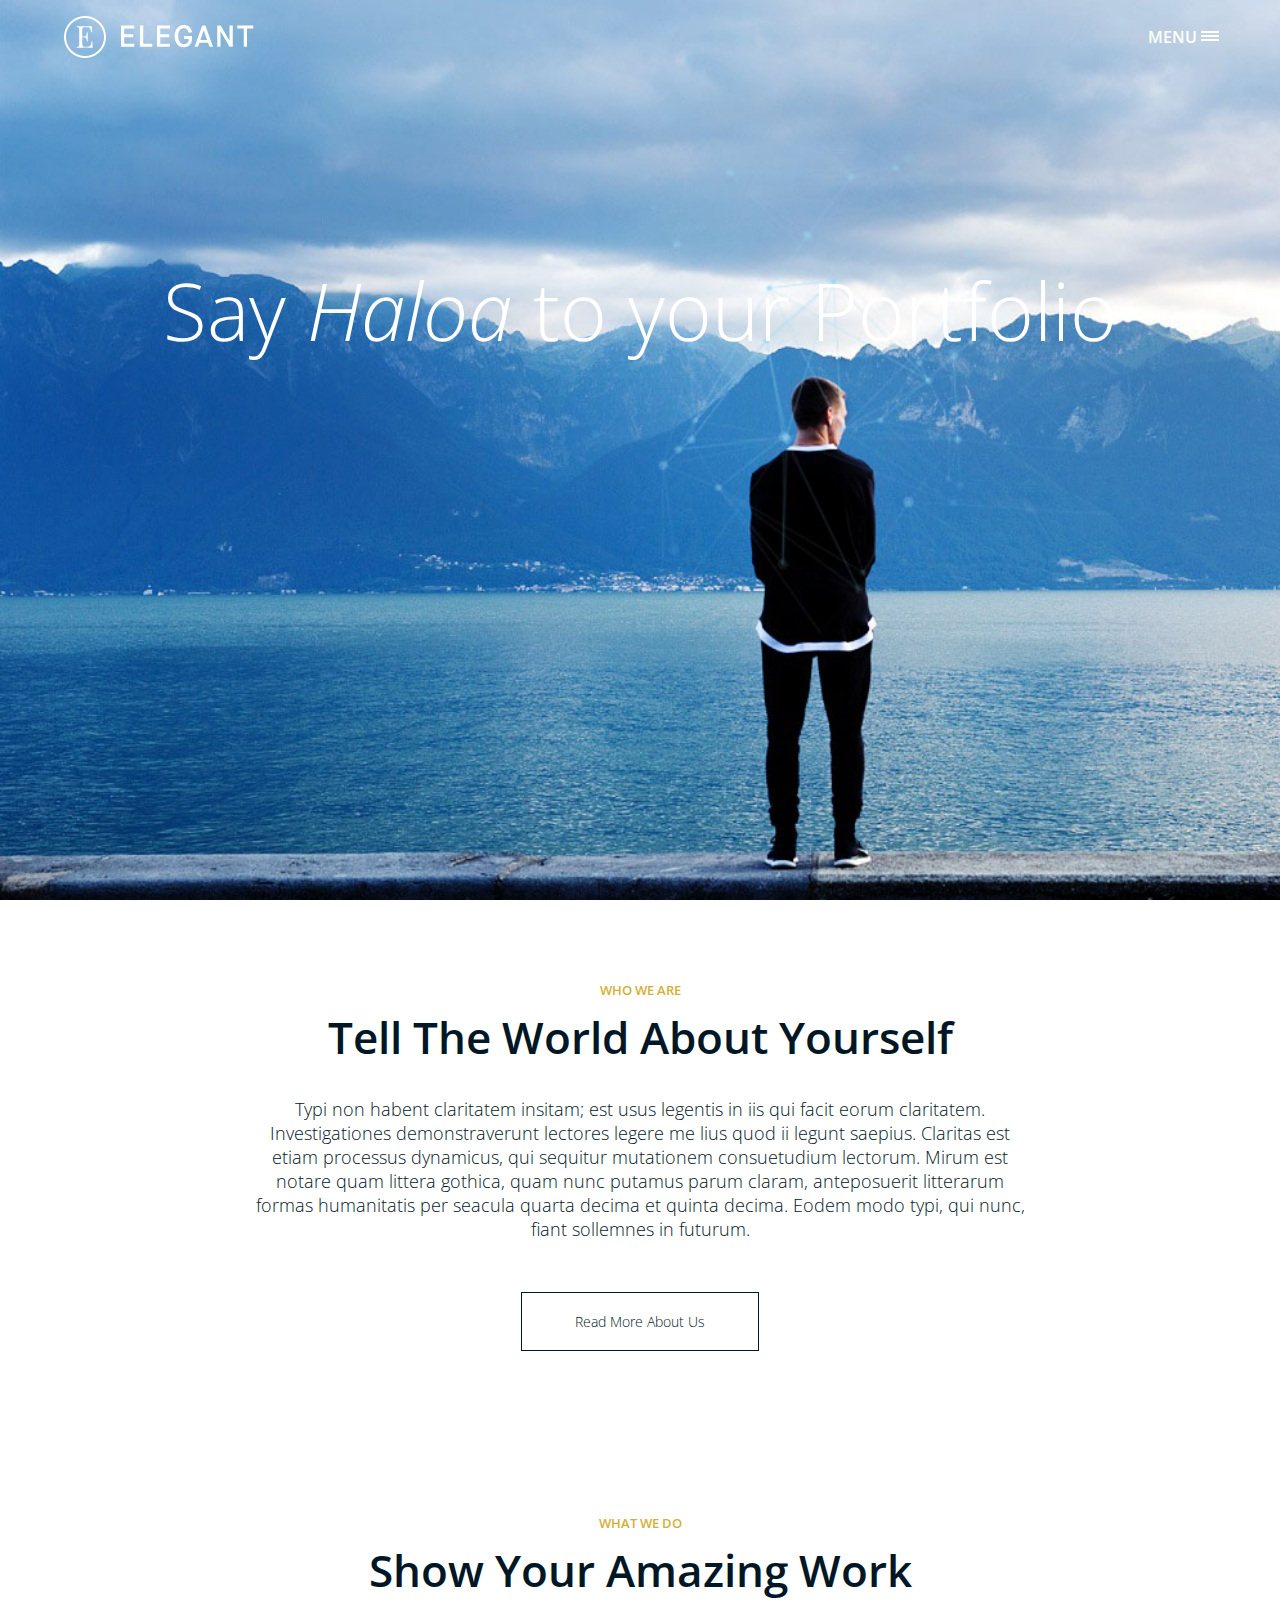
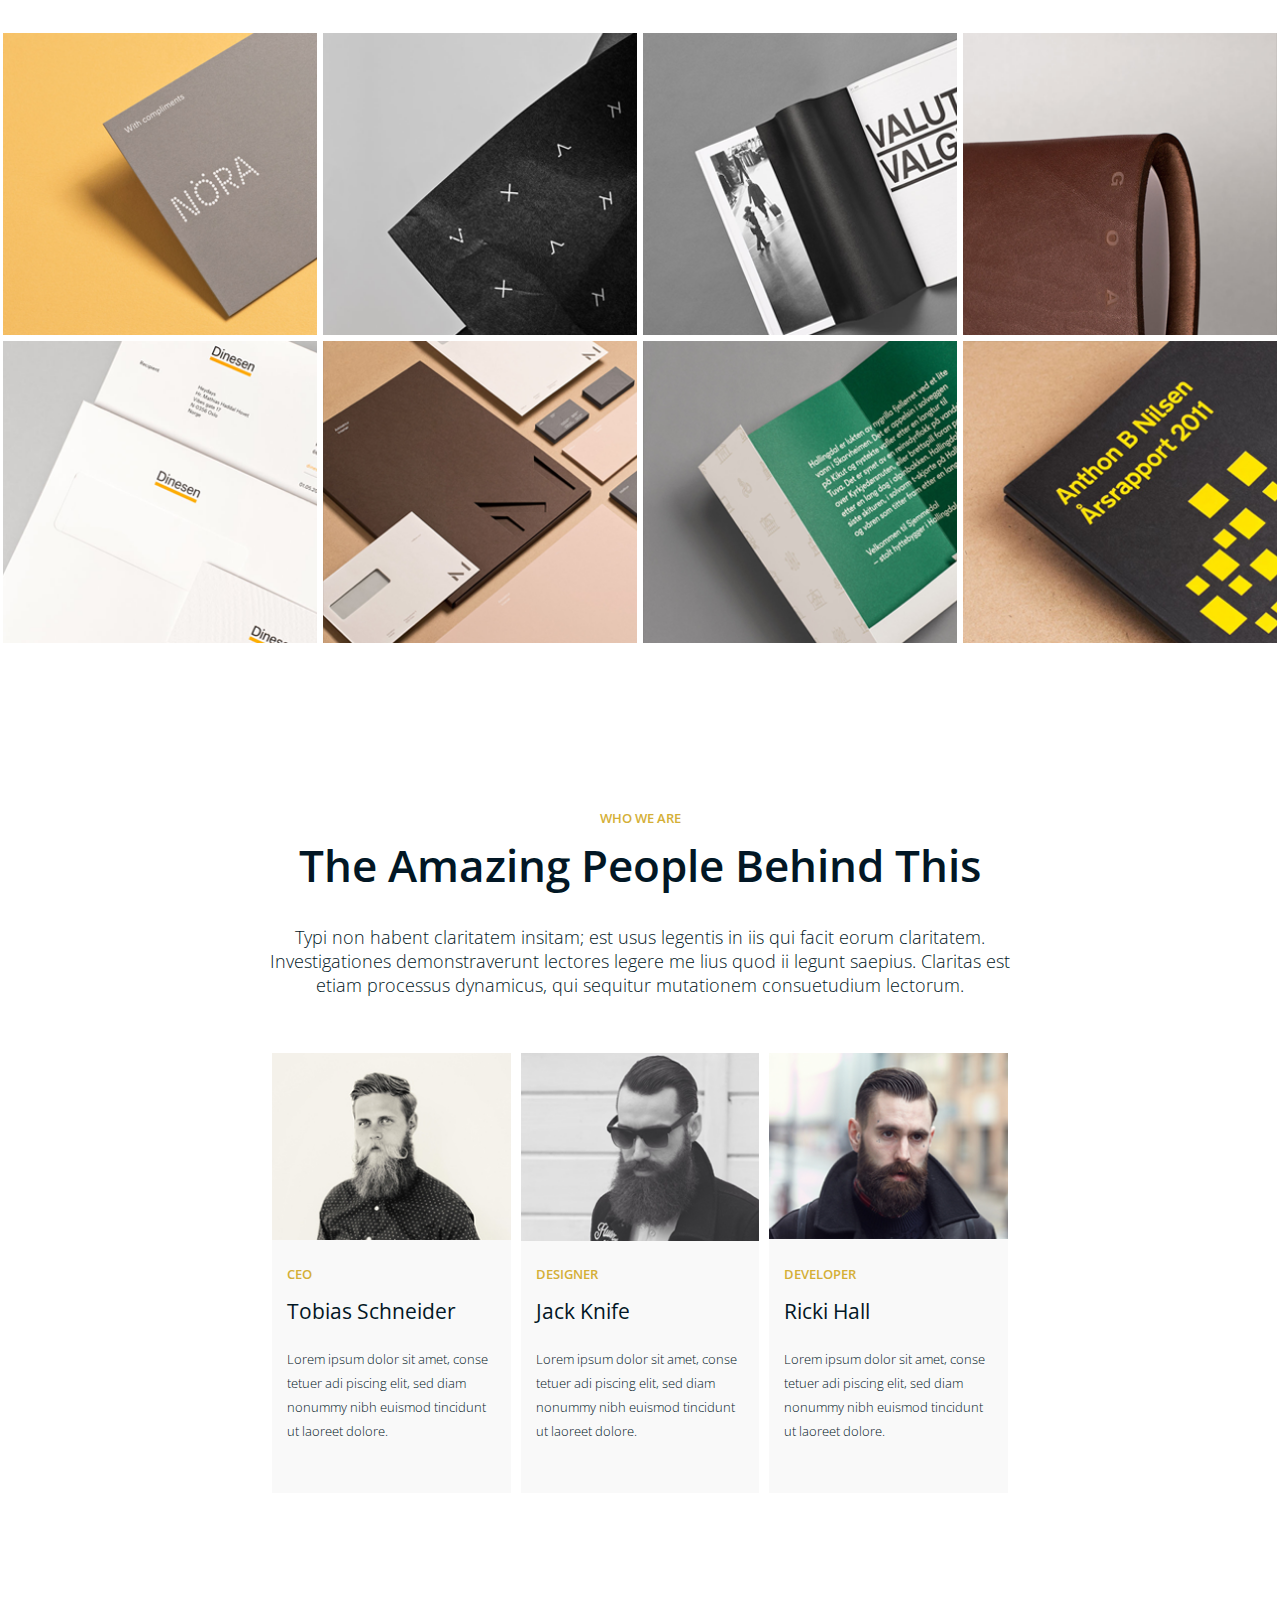
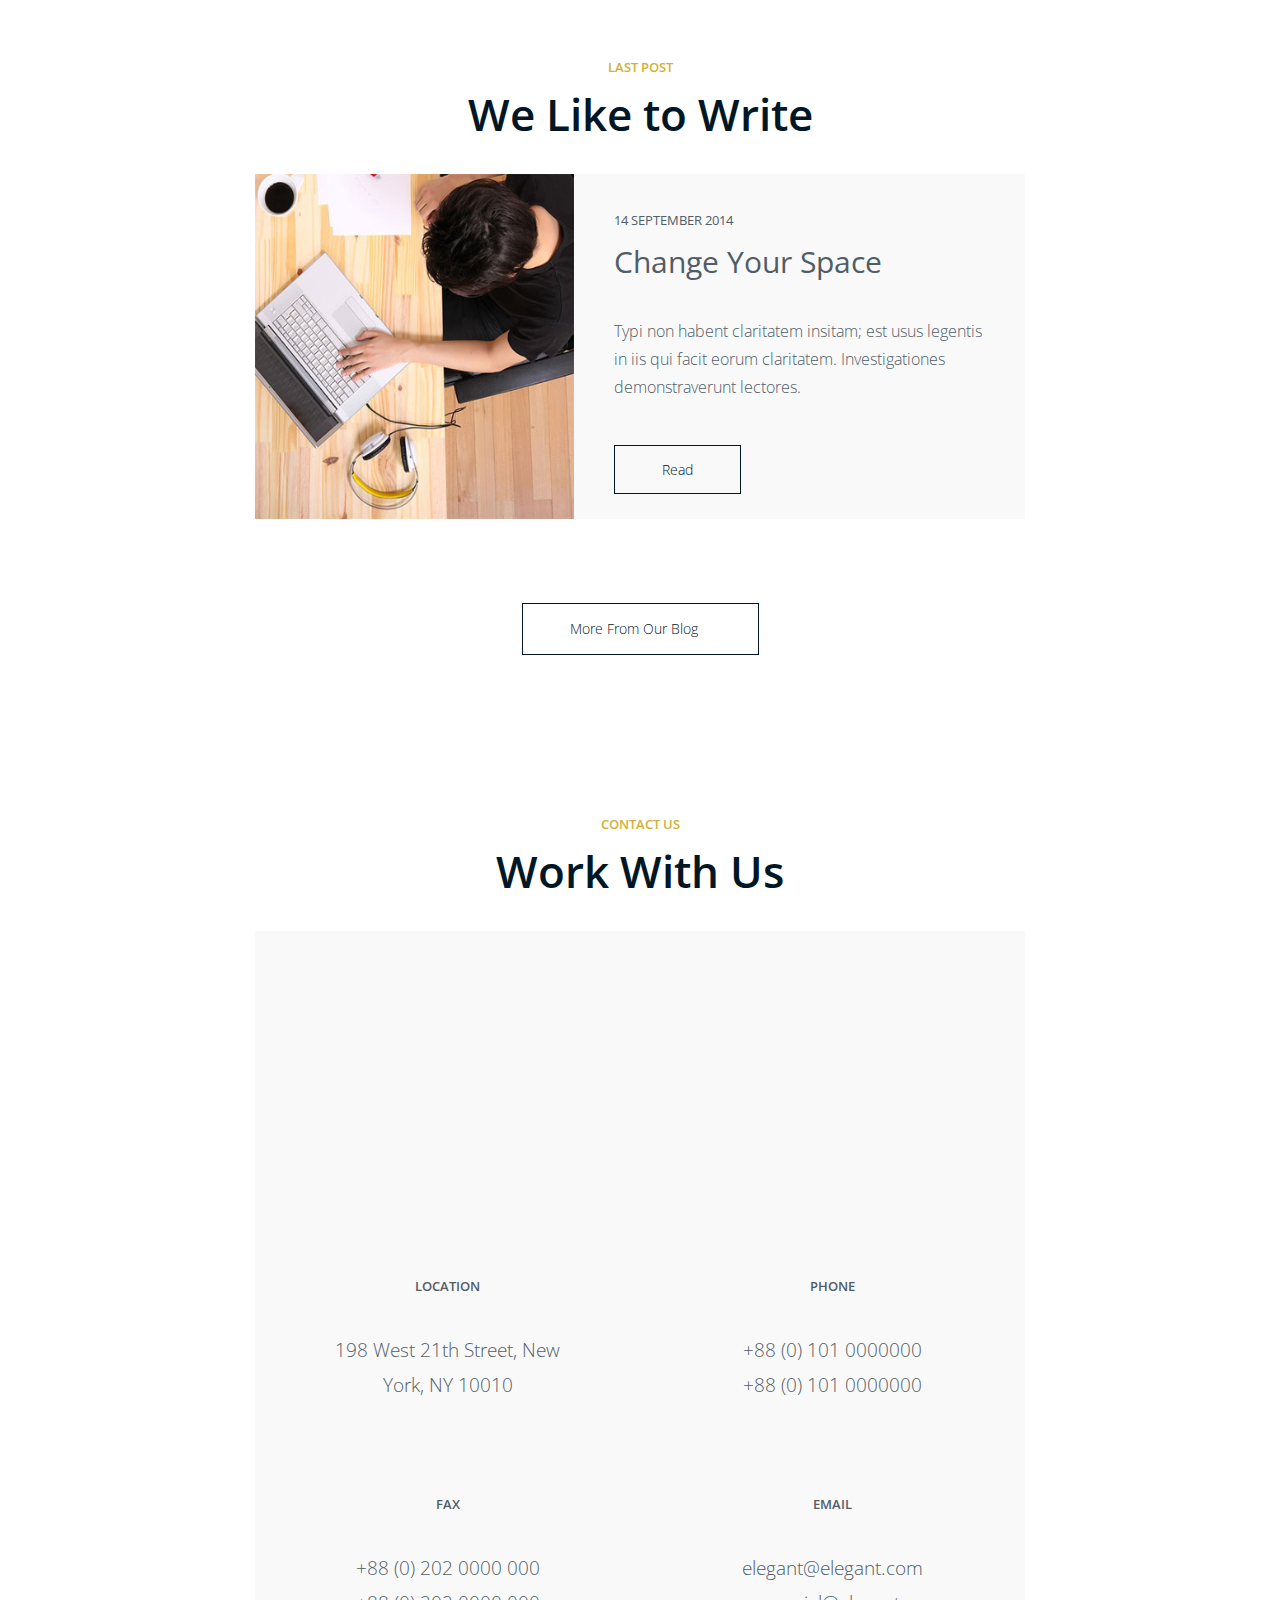
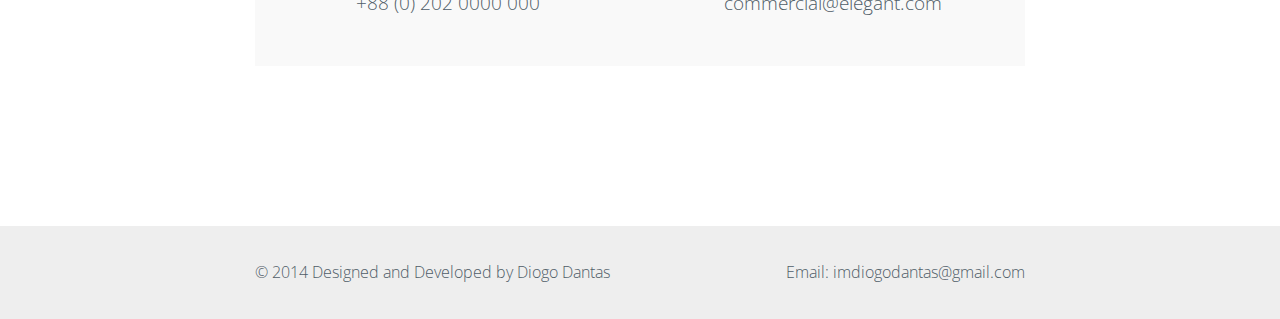
<file: elegant/index.html>
<!doctype html>
<html lang="en">
<head>
    <meta charset="UTF-8">
    <meta name="viewport"
          content="width=device-width, user-scalable=no, initial-scale=1.0, maximum-scale=1.0, minimum-scale=1.0">
    <meta http-equiv="X-UA-Compatible" content="ie=edge">
    <title>Elegant</title>
    <link rel="stylesheet" href="style/style.css">
    <link href="https://fonts.googleapis.com/css2?family=Open+Sans:ital,wght@0,300;0,400;0,600;1,300&display=swap" rel="stylesheet">
</head>
<body>
    <section class="first_screen index">
        <header class="head">
            <a  href="#" class="logo"><img src="images/logo.png" alt="logo"></a>
            <nav class="nav_bar">
                <a href="#" class="menu">
                    <span class="menu">Menu</span>
                    <span class="icon-menu menu-top"></span>
                    <span class="icon-menu menu-middle"></span>
                    <span class="icon-menu menu-bottom"></span>
                </a>
            </nav>
        </header>
        <div class="banner">
            <h1>Say <span class="banner_italic">Haloa</span> to your Portfolio</h1>
        </div>
    </section>

    <section class="about">
        <h3>Who we Are</h3>
        <h2>Tell The World About Yourself</h2>
        <p class="paragraph">Typi non habent claritatem insitam; est usus legentis in iis qui facit eorum claritatem. Investigationes demonstraverunt lectores legere me lius quod ii legunt saepius. Claritas est etiam processus dynamicus, qui sequitur mutationem consuetudium lectorum. Mirum est notare quam littera gothica, quam nunc putamus parum claram, anteposuerit litterarum formas humanitatis per seacula quarta decima et quinta decima. Eodem modo typi, qui nunc, fiant sollemnes in futurum.</p>
        <a href="#" class="about_us">Read More About Us</a>
    </section>

    <section class="work">
        <h3>What We Do</h3>
        <h2>Show Your Amazing Work</h2>
        <div class="show_work">
            <div class="your_work">
                <img src="images/amazing1.png" alt="">
            </div>
            <div class="your_work">
                <img src="images/amazing2.png" alt="">
            </div>
            <div class="your_work">
                <img src="images/amazing3.png" alt="">
            </div>
            <div class="your_work">
                <img src="images/amazing4.png" alt="">
            </div>
            <div class="your_work">
                <img src="images/amazing5.png" alt="">
            </div>
            <div class="your_work">
                <img src="images/amazing6.png" alt="">
            </div>
            <div class="your_work">
                <img src="images/amazing7.png" alt="">
            </div>
            <div class="your_work">
                <img src="images/amazing8.png" alt="">
            </div>
        </div>
    </section>

    <section class="worker_all">
        <h3>Who we Are</h3>
        <h2>The Amazing People Behind This</h2>
        <p class="paragraph">Typi non habent claritatem insitam; est usus legentis in iis qui facit eorum claritatem. Investigationes demonstraverunt lectores legere me lius quod ii legunt saepius. Claritas est etiam processus dynamicus, qui sequitur mutationem consuetudium lectorum.</p>
        <div class="worker">
            <div class="worker_data">
                <div class="img_workman">
                    <img src="images/workman1.png" alt="">
                </div>
                <div class="workman">
                    <p class="position">CEO</p>
                    <p class="name">Tobias Schneider</p>
                    <p class="description">Lorem ipsum dolor sit amet, conse tetuer adi piscing elit, sed diam nonummy nibh euismod tincidunt ut laoreet dolore.</p>
                </div>
            </div>
            <div class="worker_data">
                <div class="img_workman">
                    <img src="images/workman2.png" alt="">
                </div>
                <div class="workman">
                <p class="position">Designer</p>
                <p class="name">Jack Knife</p>
                <p class="description">Lorem ipsum dolor sit amet, conse tetuer adi piscing elit, sed diam nonummy nibh euismod tincidunt ut laoreet dolore.</p>
                </div>
            </div>
            <div class="worker_data">
                <div class="img_workman">
                    <img src="images/workman3.png" alt="">
                </div>
                <div class="workman">
                <p class="position">Developer</p>
                <p class="name">Ricki Hall</p>
                <p class="description">Lorem ipsum dolor sit amet, conse tetuer adi piscing elit, sed diam nonummy nibh euismod tincidunt ut laoreet dolore.</p>
                </div>
            </div>
        </div>
    </section>

    <section class="last_post">
        <h3>last post</h3>
        <h2>We Like to Write</h2>
        <div class="post">
            <div class="post_picture">
                <img src="images/picture_recording.jpg" alt="picture recording">
            </div>
            <div class="post_info">
                <P class="post_data">14 September 2014</P>
                <p class="post_title">Change Your Space</p>
                <p class="post_description">Typi non habent claritatem insitam; est usus legentis in iis qui facit eorum claritatem. Investigationes demonstraverunt lectores.</p>
                <a href="#" class="read_post">Read</a>
            </div>
        </div>
        <a href="#" class="blog">More From Our Blog</a>
    </section>

    <section>
        <h3>Contact Us</h3>
        <h2>Work With Us</h2>
        <div CLASS="contact">
            <iframe src="https://www.google.com/maps/embed?pb=!1m16!1m12!1m3!1d6046.177328648175!2d-74.00498922386497!3d40.73807450194868!2m3!1f0!2f0!3f0!3m2!1i1024!2i768!4f13.1!2m1!1s198%20West%2021th%20Street%2C%20New%20York%2C%20NY%2010010!5e0!3m2!1sru!2sua!4v1600067664169!5m2!1sru!2sua" width="770" height="295" frameborder="0" style="border:0;" allowfullscreen="" aria-hidden="false" tabindex="0"></iframe>
            <div class="contact_info">
                <div class="location">
                    <p class="contact_title">Location</p>
                    <p class="contact_details first">198 West 21th Street, New York, NY 10010</p>
                    <p class="contact_title">Fax</p>
                    <p class="contact_details">+88 (0) 202 0000 000<br>
                        +88 (0) 202 0000 000</p>
                </div>
                <div class="phone">
                    <p class="contact_title">Phone</p>
                    <p class="contact_details first">+88 (0) 101 0000000<br>
                        +88 (0) 101 0000000</p>
                    <p class="contact_title">Email</p>
                    <p class="contact_details">elegant@elegant.com
                        commercial@elegant.com</p>
                </div>
            </div>
        </div>
    </section>

    <footer>
        <div class="footer">
        <span>© 2014 Designed and Developed by Diogo Dantas</span>
        <span>Email: imdiogodantas@gmail.com</span>
        </div>
    </footer>
</body>
</html>
</file>
<file: elegant/style/style.css>
*{
    margin: 0;
    padding: 0;
    box-sizing: border-box;
}

.first_screen.index {
     background-image: url("../images/first_fon.jpg");
     height: 100vh;
     background-size: cover;
 }

.first_screen .head {
    max-width: 1185px;
    margin: auto;
    padding: 16px;
    display: flex;
    justify-content: space-between;
}

.first_screen .head .nav_bar{
    margin-right: 20px;
}

.first_screen .head .nav_bar .menu {
    text-transform: uppercase;
    font: 16px/42px 'Open Sans', sans-serif;
    font-weight: 600;
    color: white;
    text-decoration: none;
}

.first_screen .head .nav_bar .icon-menu {
    display: inline-block;
    height: 2px;
    width: 18px;
    background-color: white;
    margin-left: 4px;
    margin-bottom: 10px;
    position: absolute;
}

.first_screen .head .nav_bar .menu-top {
    top: 31px;
}
.first_screen .head .nav_bar .menu-middle {
    top: 35px;
}
.first_screen .head .nav_bar .menu-bottom {
    top: 39px;
}

.first_screen .banner {
    display: flex;
    justify-content: center;
    align-items: center;
}

.first_screen .banner h1 {
    color: white;
    text-align: center;
    font: 80px/80px 'Open Sans', sans-serif;
    font-weight: 300;
    padding-top: 15%;
  }

.first_screen .banner .banner_italic {
    font-style: italic;
}

.about {
    max-width: 770px;
    margin: auto;
    padding-top: 81px;
    padding-bottom: 163px;
}

h3 {
    color: #d4af37;
    font: 13px 'Open Sans', sans-serif;
    font-weight: 600;
    margin-bottom: 8px;
    text-transform: uppercase;
    text-align: center;
}

h2 {
    color: #021725;
    font: 44px 'Open Sans', sans-serif;
    font-weight: 600;
    margin-bottom: 30px;
    text-align: center;

}

.paragraph {
    color: #021725;
    font: 18px 'Open Sans', sans-serif;
    font-weight: 300;
    margin-bottom: 51px;
    text-align: center;
}

.about .about_us {
    text-decoration: none;
    color: #021725;
    font: 14px/57px 'Open Sans', sans-serif;
    font-weight: 300;
    max-width: 238px;
    display: block;
    margin: auto;
    border: #021725 solid 1px;
    text-align: center;
}

.about .about_us:hover {
    background-color: #eeeeee;
}

.work {
    text-align: center;
   }

.work .show_work {
    display: flex;
    flex-wrap: wrap;
    margin-bottom: 163px;
}

.work .show_work .your_work {
    width: 25%;
    border: 3px solid white;
}
.work .show_work .your_work img {
    width: 100%;
    height: 100%;
}

.worker_all{
    max-width: 770px;
    margin: auto;
    margin-bottom: 160px;
}

.worker_all .worker {
    max-width: 746px;
    margin: auto;
    display: flex;
    justify-content: center;
}

.worker_all .worker .worker_data {
    max-width: 270px;
    background-color: #f9f9f9;
    margin: 5px;
    padding-bottom: 35px;
}

.worker_all .worker .img_workman {
    max-width: 254px;
    max-height: 190px;
    margin-bottom: 10px;
}
.worker_all .worker img {
    height: 100%;
    width: 100%;
}

.worker_all .worker .position {
    color: #d4af37;
    font: 13px/13px 'Open Sans', sans-serif;
    font-weight: 600;
    text-transform: uppercase;
    margin-bottom: 20px;
}

.worker_all .worker .name {
    color: #021725;
    font: 21px/21px 'Open Sans', sans-serif;
    font-weight: 400;
    margin-bottom: 25px;
}

.worker_all .worker .description {
    color: #021725;
    font: 13px/24px 'Open Sans', sans-serif;
    font-weight: 300;
}

.worker_all .worker .workman {
    padding: 15px;
}

.last_post {
    max-width: 770px;
    margin: auto;
    margin-bottom: 160px;
}

.last_post .post {
    display: flex;
    justify-content: center;
    background-color: #f9f9f9;
    max-height: 390px;
}

.last_post .post .post_picture{
    width: 100%;
}

.last_post .post img {
    height: 100%;
    width: 100%;
}

.last_post .post_info {
    padding: 40px 40px  40px 40px;
    color: #505d68;
}

.last_post .post_info .post_data {
    text-transform: uppercase;
    font: 13px/13px 'Open Sans', sans-serif;
    font-weight: 400;
    margin-bottom: 20px;
}

.last_post .post_info .post_title {
    font: 30px/30px 'Open Sans', sans-serif;
    font-weight: 400;
    margin-bottom: 40px;
}

.last_post .post_info .post_description {
    font: 16px/28px 'Open Sans', sans-serif;
    font-weight: 300;
    margin-bottom: 60px;
}

.last_post .post_info .read_post {
    text-decoration: none;
    font: 14px/14px 'Open Sans', sans-serif;
    font-weight: 300;
    border: 1px solid #021725;
    color: #021725;
    padding: 14px 47px 14px 47px;
}

.last_post .post_info .read_post:hover {
    background-color: #eeeeee;
}

.last_post .blog {
    text-decoration: none;
    font: 14px/14px 'Open Sans', sans-serif;
    font-weight: 300;
    border: 1px solid #021725;
    color: #021725;
    padding: 18px 47px 18px 47px;
    display: block;
    margin: auto;
    margin-top: 84px;
    width: 237px;
}

.last_post .blog:hover {
    background-color: #eeeeee;
}

.contact {
    max-width: 770px;
    margin: auto;
    margin-bottom: 160px;
    background-color: #f9f9f9;
}

.contact .contact_info {
    display: flex;
    text-align: center;
    color: #505d68;
}

.contact .contact_info .location, .contact_info .phone {
    width: 50%;
    padding: 50px 70px 0 70px;
}

.contact .contact_info .contact_title {
    font: 13px/13px 'Open Sans', sans-serif;
    font-weight: 600;
    margin-bottom: 40px;
    text-transform: uppercase;
}


.contact .contact_info .contact_details {
    font: 19px/35px 'Open Sans', sans-serif;
    font-weight: 300;
    margin-bottom: 45px;
}

.contact .contact_info .contact_details.first{
    margin-bottom: 95px;
}

footer {
    background-color: #eeeeee;
 }

footer .footer {
    max-width: 770px;
    margin: auto;
    display: flex;
    justify-content: space-between;
    font: 16px/93px 'Open Sans', sans-serif;
    font-weight: 300;
    color: #505d68;
}

/*START ABOUT*/

.first_screen.about_page {
    background-image: url("../images/about_first_screen.jpg");
    height: 100vh;
    background-size: cover;
    margin-bottom: 160px;
}

.text_about {
    max-width: 770px;
    margin: auto;
    text-align: center;
    font: 18px/30px 'Open Sans', sans-serif;
    font-weight: 300;
    color: #021725;
    margin-bottom: 160px;
}

.services {
    width: 100%;
    display: flex;
}

.services .services_page {
    width: 50%;
}

.services .services_page img {
    height: 100%;
}

.services .services_info {
    background-color: #f9f9f9;
    width: 100%;
    padding-bottom: 50px;
}

.services .services_info .services_title {
    color: #505d68;
    font: 45px/45px 'Open Sans', sans-serif;
    font-weight: 600;
    text-align: left;
    padding: 40px 40px 0 40px;
}

.services .services_info .services_details {
    display: flex;
    margin-top: 90px;
}

.services .services_info .services_text, .services .services_info .services_list {
    width: 50%;
    font: 18px/30px 'Open Sans', sans-serif;
    font-weight: 300;
    color: #505d68;
    padding-left: 55px;
    display: flex;
    align-items: flex-end;
}

.services .services_info .services_list {
    padding-right: 55px;
}

.services .services_info .services_text {
    padding-right: 160px;
}

.services .services_info .services_list li {
    list-style: none;
}

.services .services_info .services_list li:before {
    content: "-";
    margin-right: 12px;
}
</file>
